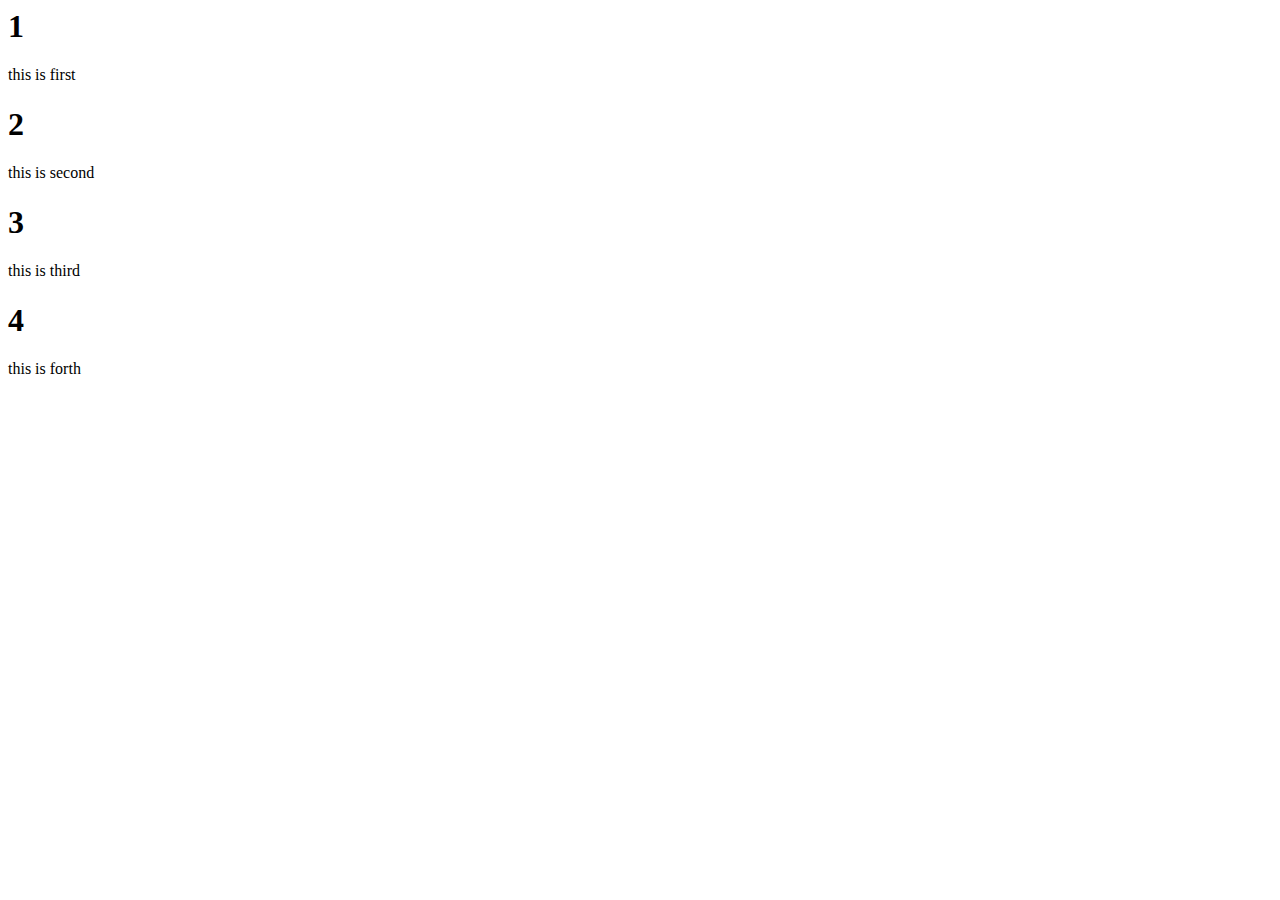
<file: index.html>
<html>
<head>
<style type="text/css" href="jquery-ui-1.11.4.custom/jquery-ui.structure.css"></style>
<script type="text/js"href="jquery-ui-1.11.4.custom/jquery-ui.min.js"></script>
<script type="text/js"href="jquery-ui-1.11.4.custom/jquery-ui.js"></script>
<script type="text/js">
$(document).ready(function(){
$("#one").tooltip();
});



</script>
<head>
<body>
<div id="one">
<div><h1>1</h1> this is first</div>
<div><h1>2</h1> this is second</div>
<div><h1>3</h1> this is third</div>
<div><h1>4</h1> this is forth</div>

</div>
</body>
</html>
</file>
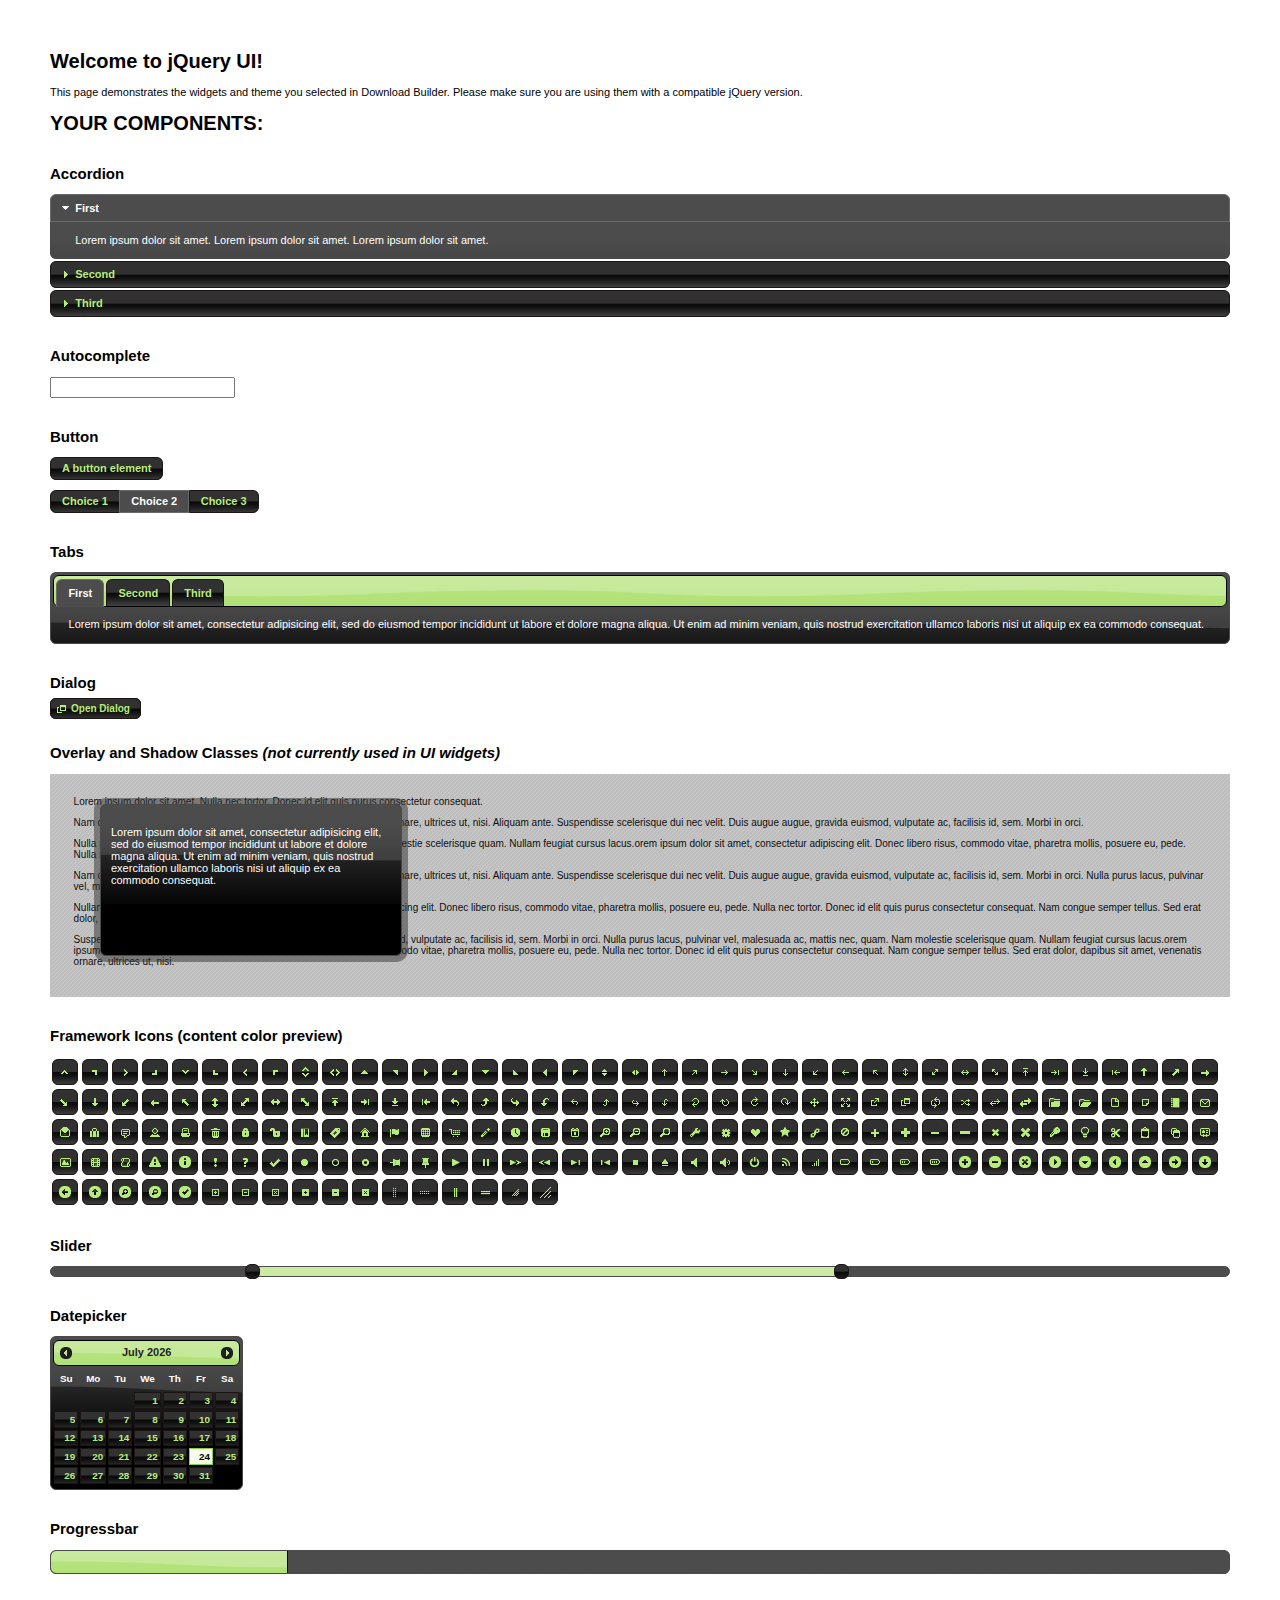
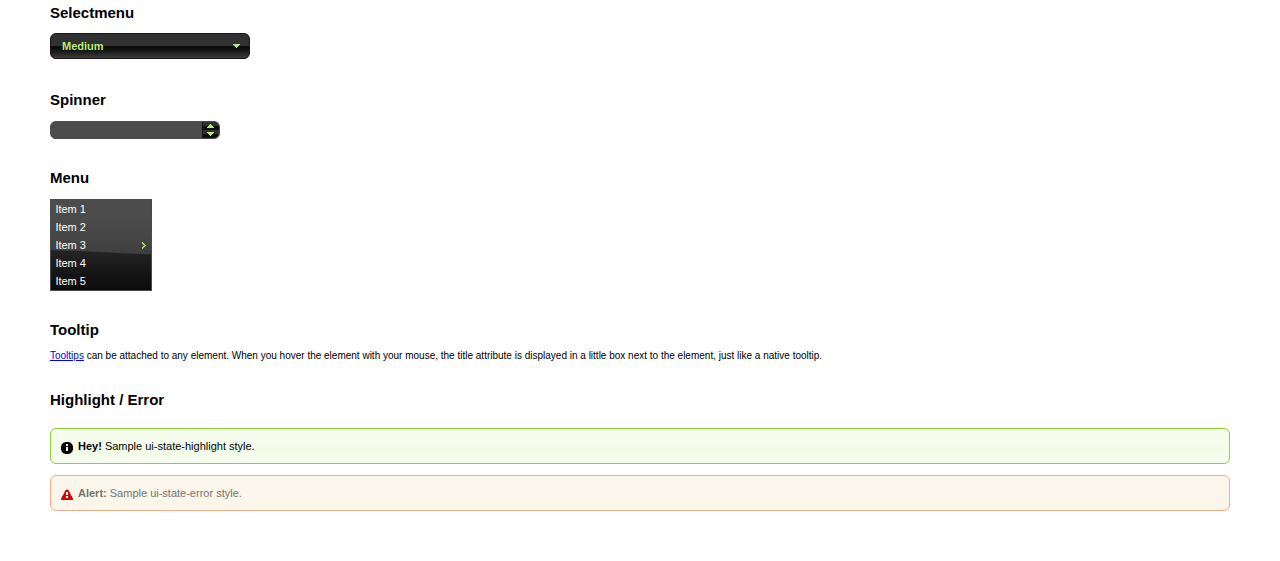
<file: jquery-ui-1.11.4.custom/jquery-ui-1.11.4.custom/index.html>
<!doctype html>
<html lang="us">
<head>
	<meta charset="utf-8">
	<title>jQuery UI Example Page</title>
	<link href="jquery-ui.css" rel="stylesheet">
	<style>
	body{
		font: 62.5% "Trebuchet MS", sans-serif;
		margin: 50px;
	}
	.demoHeaders {
		margin-top: 2em;
	}
	#dialog-link {
		padding: .4em 1em .4em 20px;
		text-decoration: none;
		position: relative;
	}
	#dialog-link span.ui-icon {
		margin: 0 5px 0 0;
		position: absolute;
		left: .2em;
		top: 50%;
		margin-top: -8px;
	}
	#icons {
		margin: 0;
		padding: 0;
	}
	#icons li {
		margin: 2px;
		position: relative;
		padding: 4px 0;
		cursor: pointer;
		float: left;
		list-style: none;
	}
	#icons span.ui-icon {
		float: left;
		margin: 0 4px;
	}
	.fakewindowcontain .ui-widget-overlay {
		position: absolute;
	}
	select {
		width: 200px;
	}
	</style>
</head>
<body>

<h1>Welcome to jQuery UI!</h1>

<div class="ui-widget">
	<p>This page demonstrates the widgets and theme you selected in Download Builder. Please make sure you are using them with a compatible jQuery version.</p>
</div>

<h1>YOUR COMPONENTS:</h1>


<!-- Accordion -->
<h2 class="demoHeaders">Accordion</h2>
<div id="accordion">
	<h3>First</h3>
	<div>Lorem ipsum dolor sit amet. Lorem ipsum dolor sit amet. Lorem ipsum dolor sit amet.</div>
	<h3>Second</h3>
	<div>Phasellus mattis tincidunt nibh.</div>
	<h3>Third</h3>
	<div>Nam dui erat, auctor a, dignissim quis.</div>
</div>



<!-- Autocomplete -->
<h2 class="demoHeaders">Autocomplete</h2>
<div>
	<input id="autocomplete" title="type &quot;a&quot;">
</div>



<!-- Button -->
<h2 class="demoHeaders">Button</h2>
<button id="button">A button element</button>
<form style="margin-top: 1em;">
	<div id="radioset">
		<input type="radio" id="radio1" name="radio"><label for="radio1">Choice 1</label>
		<input type="radio" id="radio2" name="radio" checked="checked"><label for="radio2">Choice 2</label>
		<input type="radio" id="radio3" name="radio"><label for="radio3">Choice 3</label>
	</div>
</form>



<!-- Tabs -->
<h2 class="demoHeaders">Tabs</h2>
<div id="tabs">
	<ul>
		<li><a href="#tabs-1">First</a></li>
		<li><a href="#tabs-2">Second</a></li>
		<li><a href="#tabs-3">Third</a></li>
	</ul>
	<div id="tabs-1">Lorem ipsum dolor sit amet, consectetur adipisicing elit, sed do eiusmod tempor incididunt ut labore et dolore magna aliqua. Ut enim ad minim veniam, quis nostrud exercitation ullamco laboris nisi ut aliquip ex ea commodo consequat.</div>
	<div id="tabs-2">Phasellus mattis tincidunt nibh. Cras orci urna, blandit id, pretium vel, aliquet ornare, felis. Maecenas scelerisque sem non nisl. Fusce sed lorem in enim dictum bibendum.</div>
	<div id="tabs-3">Nam dui erat, auctor a, dignissim quis, sollicitudin eu, felis. Pellentesque nisi urna, interdum eget, sagittis et, consequat vestibulum, lacus. Mauris porttitor ullamcorper augue.</div>
</div>



<!-- Dialog NOTE: Dialog is not generated by UI in this demo so it can be visually styled in themeroller-->
<h2 class="demoHeaders">Dialog</h2>
<p><a href="#" id="dialog-link" class="ui-state-default ui-corner-all"><span class="ui-icon ui-icon-newwin"></span>Open Dialog</a></p>

<h2 class="demoHeaders">Overlay and Shadow Classes <em>(not currently used in UI widgets)</em></h2>
<div style="position: relative; width: 96%; height: 200px; padding:1% 2%; overflow:hidden;" class="fakewindowcontain">
	<p>Lorem ipsum dolor sit amet,  Nulla nec tortor. Donec id elit quis purus consectetur consequat. </p><p>Nam congue semper tellus. Sed erat dolor, dapibus sit amet, venenatis ornare, ultrices ut, nisi. Aliquam ante. Suspendisse scelerisque dui nec velit. Duis augue augue, gravida euismod, vulputate ac, facilisis id, sem. Morbi in orci. </p><p>Nulla purus lacus, pulvinar vel, malesuada ac, mattis nec, quam. Nam molestie scelerisque quam. Nullam feugiat cursus lacus.orem ipsum dolor sit amet, consectetur adipiscing elit. Donec libero risus, commodo vitae, pharetra mollis, posuere eu, pede. Nulla nec tortor. Donec id elit quis purus consectetur consequat. </p><p>Nam congue semper tellus. Sed erat dolor, dapibus sit amet, venenatis ornare, ultrices ut, nisi. Aliquam ante. Suspendisse scelerisque dui nec velit. Duis augue augue, gravida euismod, vulputate ac, facilisis id, sem. Morbi in orci. Nulla purus lacus, pulvinar vel, malesuada ac, mattis nec, quam. Nam molestie scelerisque quam. </p><p>Nullam feugiat cursus lacus.orem ipsum dolor sit amet, consectetur adipiscing elit. Donec libero risus, commodo vitae, pharetra mollis, posuere eu, pede. Nulla nec tortor. Donec id elit quis purus consectetur consequat. Nam congue semper tellus. Sed erat dolor, dapibus sit amet, venenatis ornare, ultrices ut, nisi. Aliquam ante. </p><p>Suspendisse scelerisque dui nec velit. Duis augue augue, gravida euismod, vulputate ac, facilisis id, sem. Morbi in orci. Nulla purus lacus, pulvinar vel, malesuada ac, mattis nec, quam. Nam molestie scelerisque quam. Nullam feugiat cursus lacus.orem ipsum dolor sit amet, consectetur adipiscing elit. Donec libero risus, commodo vitae, pharetra mollis, posuere eu, pede. Nulla nec tortor. Donec id elit quis purus consectetur consequat. Nam congue semper tellus. Sed erat dolor, dapibus sit amet, venenatis ornare, ultrices ut, nisi. </p>

	<!-- ui-dialog -->
	<div class="ui-overlay"><div class="ui-widget-overlay"></div><div class="ui-widget-shadow ui-corner-all" style="width: 302px; height: 152px; position: absolute; left: 50px; top: 30px;"></div></div>
	<div style="position: absolute; width: 280px; height: 130px;left: 50px; top: 30px; padding: 10px;" class="ui-widget ui-widget-content ui-corner-all">
		<div class="ui-dialog-content ui-widget-content" style="background: none; border: 0;">
			<p>Lorem ipsum dolor sit amet, consectetur adipisicing elit, sed do eiusmod tempor incididunt ut labore et dolore magna aliqua. Ut enim ad minim veniam, quis nostrud exercitation ullamco laboris nisi ut aliquip ex ea commodo consequat.</p>
		</div>
	</div>

</div>

<!-- ui-dialog -->
<div id="dialog" title="Dialog Title">
	<p>Lorem ipsum dolor sit amet, consectetur adipisicing elit, sed do eiusmod tempor incididunt ut labore et dolore magna aliqua. Ut enim ad minim veniam, quis nostrud exercitation ullamco laboris nisi ut aliquip ex ea commodo consequat.</p>
</div>



<h2 class="demoHeaders">Framework Icons (content color preview)</h2>
<ul id="icons" class="ui-widget ui-helper-clearfix">
	<li class="ui-state-default ui-corner-all" title=".ui-icon-carat-1-n"><span class="ui-icon ui-icon-carat-1-n"></span></li>
	<li class="ui-state-default ui-corner-all" title=".ui-icon-carat-1-ne"><span class="ui-icon ui-icon-carat-1-ne"></span></li>
	<li class="ui-state-default ui-corner-all" title=".ui-icon-carat-1-e"><span class="ui-icon ui-icon-carat-1-e"></span></li>
	<li class="ui-state-default ui-corner-all" title=".ui-icon-carat-1-se"><span class="ui-icon ui-icon-carat-1-se"></span></li>
	<li class="ui-state-default ui-corner-all" title=".ui-icon-carat-1-s"><span class="ui-icon ui-icon-carat-1-s"></span></li>
	<li class="ui-state-default ui-corner-all" title=".ui-icon-carat-1-sw"><span class="ui-icon ui-icon-carat-1-sw"></span></li>
	<li class="ui-state-default ui-corner-all" title=".ui-icon-carat-1-w"><span class="ui-icon ui-icon-carat-1-w"></span></li>
	<li class="ui-state-default ui-corner-all" title=".ui-icon-carat-1-nw"><span class="ui-icon ui-icon-carat-1-nw"></span></li>
	<li class="ui-state-default ui-corner-all" title=".ui-icon-carat-2-n-s"><span class="ui-icon ui-icon-carat-2-n-s"></span></li>
	<li class="ui-state-default ui-corner-all" title=".ui-icon-carat-2-e-w"><span class="ui-icon ui-icon-carat-2-e-w"></span></li>
	<li class="ui-state-default ui-corner-all" title=".ui-icon-triangle-1-n"><span class="ui-icon ui-icon-triangle-1-n"></span></li>
	<li class="ui-state-default ui-corner-all" title=".ui-icon-triangle-1-ne"><span class="ui-icon ui-icon-triangle-1-ne"></span></li>
	<li class="ui-state-default ui-corner-all" title=".ui-icon-triangle-1-e"><span class="ui-icon ui-icon-triangle-1-e"></span></li>
	<li class="ui-state-default ui-corner-all" title=".ui-icon-triangle-1-se"><span class="ui-icon ui-icon-triangle-1-se"></span></li>
	<li class="ui-state-default ui-corner-all" title=".ui-icon-triangle-1-s"><span class="ui-icon ui-icon-triangle-1-s"></span></li>
	<li class="ui-state-default ui-corner-all" title=".ui-icon-triangle-1-sw"><span class="ui-icon ui-icon-triangle-1-sw"></span></li>
	<li class="ui-state-default ui-corner-all" title=".ui-icon-triangle-1-w"><span class="ui-icon ui-icon-triangle-1-w"></span></li>
	<li class="ui-state-default ui-corner-all" title=".ui-icon-triangle-1-nw"><span class="ui-icon ui-icon-triangle-1-nw"></span></li>
	<li class="ui-state-default ui-corner-all" title=".ui-icon-triangle-2-n-s"><span class="ui-icon ui-icon-triangle-2-n-s"></span></li>
	<li class="ui-state-default ui-corner-all" title=".ui-icon-triangle-2-e-w"><span class="ui-icon ui-icon-triangle-2-e-w"></span></li>
	<li class="ui-state-default ui-corner-all" title=".ui-icon-arrow-1-n"><span class="ui-icon ui-icon-arrow-1-n"></span></li>
	<li class="ui-state-default ui-corner-all" title=".ui-icon-arrow-1-ne"><span class="ui-icon ui-icon-arrow-1-ne"></span></li>
	<li class="ui-state-default ui-corner-all" title=".ui-icon-arrow-1-e"><span class="ui-icon ui-icon-arrow-1-e"></span></li>
	<li class="ui-state-default ui-corner-all" title=".ui-icon-arrow-1-se"><span class="ui-icon ui-icon-arrow-1-se"></span></li>
	<li class="ui-state-default ui-corner-all" title=".ui-icon-arrow-1-s"><span class="ui-icon ui-icon-arrow-1-s"></span></li>
	<li class="ui-state-default ui-corner-all" title=".ui-icon-arrow-1-sw"><span class="ui-icon ui-icon-arrow-1-sw"></span></li>
	<li class="ui-state-default ui-corner-all" title=".ui-icon-arrow-1-w"><span class="ui-icon ui-icon-arrow-1-w"></span></li>
	<li class="ui-state-default ui-corner-all" title=".ui-icon-arrow-1-nw"><span class="ui-icon ui-icon-arrow-1-nw"></span></li>
	<li class="ui-state-default ui-corner-all" title=".ui-icon-arrow-2-n-s"><span class="ui-icon ui-icon-arrow-2-n-s"></span></li>
	<li class="ui-state-default ui-corner-all" title=".ui-icon-arrow-2-ne-sw"><span class="ui-icon ui-icon-arrow-2-ne-sw"></span></li>
	<li class="ui-state-default ui-corner-all" title=".ui-icon-arrow-2-e-w"><span class="ui-icon ui-icon-arrow-2-e-w"></span></li>
	<li class="ui-state-default ui-corner-all" title=".ui-icon-arrow-2-se-nw"><span class="ui-icon ui-icon-arrow-2-se-nw"></span></li>
	<li class="ui-state-default ui-corner-all" title=".ui-icon-arrowstop-1-n"><span class="ui-icon ui-icon-arrowstop-1-n"></span></li>
	<li class="ui-state-default ui-corner-all" title=".ui-icon-arrowstop-1-e"><span class="ui-icon ui-icon-arrowstop-1-e"></span></li>
	<li class="ui-state-default ui-corner-all" title=".ui-icon-arrowstop-1-s"><span class="ui-icon ui-icon-arrowstop-1-s"></span></li>
	<li class="ui-state-default ui-corner-all" title=".ui-icon-arrowstop-1-w"><span class="ui-icon ui-icon-arrowstop-1-w"></span></li>
	<li class="ui-state-default ui-corner-all" title=".ui-icon-arrowthick-1-n"><span class="ui-icon ui-icon-arrowthick-1-n"></span></li>
	<li class="ui-state-default ui-corner-all" title=".ui-icon-arrowthick-1-ne"><span class="ui-icon ui-icon-arrowthick-1-ne"></span></li>
	<li class="ui-state-default ui-corner-all" title=".ui-icon-arrowthick-1-e"><span class="ui-icon ui-icon-arrowthick-1-e"></span></li>
	<li class="ui-state-default ui-corner-all" title=".ui-icon-arrowthick-1-se"><span class="ui-icon ui-icon-arrowthick-1-se"></span></li>
	<li class="ui-state-default ui-corner-all" title=".ui-icon-arrowthick-1-s"><span class="ui-icon ui-icon-arrowthick-1-s"></span></li>
	<li class="ui-state-default ui-corner-all" title=".ui-icon-arrowthick-1-sw"><span class="ui-icon ui-icon-arrowthick-1-sw"></span></li>
	<li class="ui-state-default ui-corner-all" title=".ui-icon-arrowthick-1-w"><span class="ui-icon ui-icon-arrowthick-1-w"></span></li>
	<li class="ui-state-default ui-corner-all" title=".ui-icon-arrowthick-1-nw"><span class="ui-icon ui-icon-arrowthick-1-nw"></span></li>
	<li class="ui-state-default ui-corner-all" title=".ui-icon-arrowthick-2-n-s"><span class="ui-icon ui-icon-arrowthick-2-n-s"></span></li>
	<li class="ui-state-default ui-corner-all" title=".ui-icon-arrowthick-2-ne-sw"><span class="ui-icon ui-icon-arrowthick-2-ne-sw"></span></li>
	<li class="ui-state-default ui-corner-all" title=".ui-icon-arrowthick-2-e-w"><span class="ui-icon ui-icon-arrowthick-2-e-w"></span></li>
	<li class="ui-state-default ui-corner-all" title=".ui-icon-arrowthick-2-se-nw"><span class="ui-icon ui-icon-arrowthick-2-se-nw"></span></li>
	<li class="ui-state-default ui-corner-all" title=".ui-icon-arrowthickstop-1-n"><span class="ui-icon ui-icon-arrowthickstop-1-n"></span></li>
	<li class="ui-state-default ui-corner-all" title=".ui-icon-arrowthickstop-1-e"><span class="ui-icon ui-icon-arrowthickstop-1-e"></span></li>
	<li class="ui-state-default ui-corner-all" title=".ui-icon-arrowthickstop-1-s"><span class="ui-icon ui-icon-arrowthickstop-1-s"></span></li>
	<li class="ui-state-default ui-corner-all" title=".ui-icon-arrowthickstop-1-w"><span class="ui-icon ui-icon-arrowthickstop-1-w"></span></li>
	<li class="ui-state-default ui-corner-all" title=".ui-icon-arrowreturnthick-1-w"><span class="ui-icon ui-icon-arrowreturnthick-1-w"></span></li>
	<li class="ui-state-default ui-corner-all" title=".ui-icon-arrowreturnthick-1-n"><span class="ui-icon ui-icon-arrowreturnthick-1-n"></span></li>
	<li class="ui-state-default ui-corner-all" title=".ui-icon-arrowreturnthick-1-e"><span class="ui-icon ui-icon-arrowreturnthick-1-e"></span></li>
	<li class="ui-state-default ui-corner-all" title=".ui-icon-arrowreturnthick-1-s"><span class="ui-icon ui-icon-arrowreturnthick-1-s"></span></li>
	<li class="ui-state-default ui-corner-all" title=".ui-icon-arrowreturn-1-w"><span class="ui-icon ui-icon-arrowreturn-1-w"></span></li>
	<li class="ui-state-default ui-corner-all" title=".ui-icon-arrowreturn-1-n"><span class="ui-icon ui-icon-arrowreturn-1-n"></span></li>
	<li class="ui-state-default ui-corner-all" title=".ui-icon-arrowreturn-1-e"><span class="ui-icon ui-icon-arrowreturn-1-e"></span></li>
	<li class="ui-state-default ui-corner-all" title=".ui-icon-arrowreturn-1-s"><span class="ui-icon ui-icon-arrowreturn-1-s"></span></li>
	<li class="ui-state-default ui-corner-all" title=".ui-icon-arrowrefresh-1-w"><span class="ui-icon ui-icon-arrowrefresh-1-w"></span></li>
	<li class="ui-state-default ui-corner-all" title=".ui-icon-arrowrefresh-1-n"><span class="ui-icon ui-icon-arrowrefresh-1-n"></span></li>
	<li class="ui-state-default ui-corner-all" title=".ui-icon-arrowrefresh-1-e"><span class="ui-icon ui-icon-arrowrefresh-1-e"></span></li>
	<li class="ui-state-default ui-corner-all" title=".ui-icon-arrowrefresh-1-s"><span class="ui-icon ui-icon-arrowrefresh-1-s"></span></li>
	<li class="ui-state-default ui-corner-all" title=".ui-icon-arrow-4"><span class="ui-icon ui-icon-arrow-4"></span></li>
	<li class="ui-state-default ui-corner-all" title=".ui-icon-arrow-4-diag"><span class="ui-icon ui-icon-arrow-4-diag"></span></li>
	<li class="ui-state-default ui-corner-all" title=".ui-icon-extlink"><span class="ui-icon ui-icon-extlink"></span></li>
	<li class="ui-state-default ui-corner-all" title=".ui-icon-newwin"><span class="ui-icon ui-icon-newwin"></span></li>
	<li class="ui-state-default ui-corner-all" title=".ui-icon-refresh"><span class="ui-icon ui-icon-refresh"></span></li>
	<li class="ui-state-default ui-corner-all" title=".ui-icon-shuffle"><span class="ui-icon ui-icon-shuffle"></span></li>
	<li class="ui-state-default ui-corner-all" title=".ui-icon-transfer-e-w"><span class="ui-icon ui-icon-transfer-e-w"></span></li>
	<li class="ui-state-default ui-corner-all" title=".ui-icon-transferthick-e-w"><span class="ui-icon ui-icon-transferthick-e-w"></span></li>
	<li class="ui-state-default ui-corner-all" title=".ui-icon-folder-collapsed"><span class="ui-icon ui-icon-folder-collapsed"></span></li>
	<li class="ui-state-default ui-corner-all" title=".ui-icon-folder-open"><span class="ui-icon ui-icon-folder-open"></span></li>
	<li class="ui-state-default ui-corner-all" title=".ui-icon-document"><span class="ui-icon ui-icon-document"></span></li>
	<li class="ui-state-default ui-corner-all" title=".ui-icon-document-b"><span class="ui-icon ui-icon-document-b"></span></li>
	<li class="ui-state-default ui-corner-all" title=".ui-icon-note"><span class="ui-icon ui-icon-note"></span></li>
	<li class="ui-state-default ui-corner-all" title=".ui-icon-mail-closed"><span class="ui-icon ui-icon-mail-closed"></span></li>
	<li class="ui-state-default ui-corner-all" title=".ui-icon-mail-open"><span class="ui-icon ui-icon-mail-open"></span></li>
	<li class="ui-state-default ui-corner-all" title=".ui-icon-suitcase"><span class="ui-icon ui-icon-suitcase"></span></li>
	<li class="ui-state-default ui-corner-all" title=".ui-icon-comment"><span class="ui-icon ui-icon-comment"></span></li>
	<li class="ui-state-default ui-corner-all" title=".ui-icon-person"><span class="ui-icon ui-icon-person"></span></li>
	<li class="ui-state-default ui-corner-all" title=".ui-icon-print"><span class="ui-icon ui-icon-print"></span></li>
	<li class="ui-state-default ui-corner-all" title=".ui-icon-trash"><span class="ui-icon ui-icon-trash"></span></li>
	<li class="ui-state-default ui-corner-all" title=".ui-icon-locked"><span class="ui-icon ui-icon-locked"></span></li>
	<li class="ui-state-default ui-corner-all" title=".ui-icon-unlocked"><span class="ui-icon ui-icon-unlocked"></span></li>
	<li class="ui-state-default ui-corner-all" title=".ui-icon-bookmark"><span class="ui-icon ui-icon-bookmark"></span></li>
	<li class="ui-state-default ui-corner-all" title=".ui-icon-tag"><span class="ui-icon ui-icon-tag"></span></li>
	<li class="ui-state-default ui-corner-all" title=".ui-icon-home"><span class="ui-icon ui-icon-home"></span></li>
	<li class="ui-state-default ui-corner-all" title=".ui-icon-flag"><span class="ui-icon ui-icon-flag"></span></li>
	<li class="ui-state-default ui-corner-all" title=".ui-icon-calculator"><span class="ui-icon ui-icon-calculator"></span></li>
	<li class="ui-state-default ui-corner-all" title=".ui-icon-cart"><span class="ui-icon ui-icon-cart"></span></li>
	<li class="ui-state-default ui-corner-all" title=".ui-icon-pencil"><span class="ui-icon ui-icon-pencil"></span></li>
	<li class="ui-state-default ui-corner-all" title=".ui-icon-clock"><span class="ui-icon ui-icon-clock"></span></li>
	<li class="ui-state-default ui-corner-all" title=".ui-icon-disk"><span class="ui-icon ui-icon-disk"></span></li>
	<li class="ui-state-default ui-corner-all" title=".ui-icon-calendar"><span class="ui-icon ui-icon-calendar"></span></li>
	<li class="ui-state-default ui-corner-all" title=".ui-icon-zoomin"><span class="ui-icon ui-icon-zoomin"></span></li>
	<li class="ui-state-default ui-corner-all" title=".ui-icon-zoomout"><span class="ui-icon ui-icon-zoomout"></span></li>
	<li class="ui-state-default ui-corner-all" title=".ui-icon-search"><span class="ui-icon ui-icon-search"></span></li>
	<li class="ui-state-default ui-corner-all" title=".ui-icon-wrench"><span class="ui-icon ui-icon-wrench"></span></li>
	<li class="ui-state-default ui-corner-all" title=".ui-icon-gear"><span class="ui-icon ui-icon-gear"></span></li>
	<li class="ui-state-default ui-corner-all" title=".ui-icon-heart"><span class="ui-icon ui-icon-heart"></span></li>
	<li class="ui-state-default ui-corner-all" title=".ui-icon-star"><span class="ui-icon ui-icon-star"></span></li>
	<li class="ui-state-default ui-corner-all" title=".ui-icon-link"><span class="ui-icon ui-icon-link"></span></li>
	<li class="ui-state-default ui-corner-all" title=".ui-icon-cancel"><span class="ui-icon ui-icon-cancel"></span></li>
	<li class="ui-state-default ui-corner-all" title=".ui-icon-plus"><span class="ui-icon ui-icon-plus"></span></li>
	<li class="ui-state-default ui-corner-all" title=".ui-icon-plusthick"><span class="ui-icon ui-icon-plusthick"></span></li>
	<li class="ui-state-default ui-corner-all" title=".ui-icon-minus"><span class="ui-icon ui-icon-minus"></span></li>
	<li class="ui-state-default ui-corner-all" title=".ui-icon-minusthick"><span class="ui-icon ui-icon-minusthick"></span></li>
	<li class="ui-state-default ui-corner-all" title=".ui-icon-close"><span class="ui-icon ui-icon-close"></span></li>
	<li class="ui-state-default ui-corner-all" title=".ui-icon-closethick"><span class="ui-icon ui-icon-closethick"></span></li>
	<li class="ui-state-default ui-corner-all" title=".ui-icon-key"><span class="ui-icon ui-icon-key"></span></li>
	<li class="ui-state-default ui-corner-all" title=".ui-icon-lightbulb"><span class="ui-icon ui-icon-lightbulb"></span></li>
	<li class="ui-state-default ui-corner-all" title=".ui-icon-scissors"><span class="ui-icon ui-icon-scissors"></span></li>
	<li class="ui-state-default ui-corner-all" title=".ui-icon-clipboard"><span class="ui-icon ui-icon-clipboard"></span></li>
	<li class="ui-state-default ui-corner-all" title=".ui-icon-copy"><span class="ui-icon ui-icon-copy"></span></li>
	<li class="ui-state-default ui-corner-all" title=".ui-icon-contact"><span class="ui-icon ui-icon-contact"></span></li>
	<li class="ui-state-default ui-corner-all" title=".ui-icon-image"><span class="ui-icon ui-icon-image"></span></li>
	<li class="ui-state-default ui-corner-all" title=".ui-icon-video"><span class="ui-icon ui-icon-video"></span></li>
	<li class="ui-state-default ui-corner-all" title=".ui-icon-script"><span class="ui-icon ui-icon-script"></span></li>
	<li class="ui-state-default ui-corner-all" title=".ui-icon-alert"><span class="ui-icon ui-icon-alert"></span></li>
	<li class="ui-state-default ui-corner-all" title=".ui-icon-info"><span class="ui-icon ui-icon-info"></span></li>
	<li class="ui-state-default ui-corner-all" title=".ui-icon-notice"><span class="ui-icon ui-icon-notice"></span></li>
	<li class="ui-state-default ui-corner-all" title=".ui-icon-help"><span class="ui-icon ui-icon-help"></span></li>
	<li class="ui-state-default ui-corner-all" title=".ui-icon-check"><span class="ui-icon ui-icon-check"></span></li>
	<li class="ui-state-default ui-corner-all" title=".ui-icon-bullet"><span class="ui-icon ui-icon-bullet"></span></li>
	<li class="ui-state-default ui-corner-all" title=".ui-icon-radio-off"><span class="ui-icon ui-icon-radio-off"></span></li>
	<li class="ui-state-default ui-corner-all" title=".ui-icon-radio-on"><span class="ui-icon ui-icon-radio-on"></span></li>
	<li class="ui-state-default ui-corner-all" title=".ui-icon-pin-w"><span class="ui-icon ui-icon-pin-w"></span></li>
	<li class="ui-state-default ui-corner-all" title=".ui-icon-pin-s"><span class="ui-icon ui-icon-pin-s"></span></li>
	<li class="ui-state-default ui-corner-all" title=".ui-icon-play"><span class="ui-icon ui-icon-play"></span></li>
	<li class="ui-state-default ui-corner-all" title=".ui-icon-pause"><span class="ui-icon ui-icon-pause"></span></li>
	<li class="ui-state-default ui-corner-all" title=".ui-icon-seek-next"><span class="ui-icon ui-icon-seek-next"></span></li>
	<li class="ui-state-default ui-corner-all" title=".ui-icon-seek-prev"><span class="ui-icon ui-icon-seek-prev"></span></li>
	<li class="ui-state-default ui-corner-all" title=".ui-icon-seek-end"><span class="ui-icon ui-icon-seek-end"></span></li>
	<li class="ui-state-default ui-corner-all" title=".ui-icon-seek-first"><span class="ui-icon ui-icon-seek-first"></span></li>
	<li class="ui-state-default ui-corner-all" title=".ui-icon-stop"><span class="ui-icon ui-icon-stop"></span></li>
	<li class="ui-state-default ui-corner-all" title=".ui-icon-eject"><span class="ui-icon ui-icon-eject"></span></li>
	<li class="ui-state-default ui-corner-all" title=".ui-icon-volume-off"><span class="ui-icon ui-icon-volume-off"></span></li>
	<li class="ui-state-default ui-corner-all" title=".ui-icon-volume-on"><span class="ui-icon ui-icon-volume-on"></span></li>
	<li class="ui-state-default ui-corner-all" title=".ui-icon-power"><span class="ui-icon ui-icon-power"></span></li>
	<li class="ui-state-default ui-corner-all" title=".ui-icon-signal-diag"><span class="ui-icon ui-icon-signal-diag"></span></li>
	<li class="ui-state-default ui-corner-all" title=".ui-icon-signal"><span class="ui-icon ui-icon-signal"></span></li>
	<li class="ui-state-default ui-corner-all" title=".ui-icon-battery-0"><span class="ui-icon ui-icon-battery-0"></span></li>
	<li class="ui-state-default ui-corner-all" title=".ui-icon-battery-1"><span class="ui-icon ui-icon-battery-1"></span></li>
	<li class="ui-state-default ui-corner-all" title=".ui-icon-battery-2"><span class="ui-icon ui-icon-battery-2"></span></li>
	<li class="ui-state-default ui-corner-all" title=".ui-icon-battery-3"><span class="ui-icon ui-icon-battery-3"></span></li>
	<li class="ui-state-default ui-corner-all" title=".ui-icon-circle-plus"><span class="ui-icon ui-icon-circle-plus"></span></li>
	<li class="ui-state-default ui-corner-all" title=".ui-icon-circle-minus"><span class="ui-icon ui-icon-circle-minus"></span></li>
	<li class="ui-state-default ui-corner-all" title=".ui-icon-circle-close"><span class="ui-icon ui-icon-circle-close"></span></li>
	<li class="ui-state-default ui-corner-all" title=".ui-icon-circle-triangle-e"><span class="ui-icon ui-icon-circle-triangle-e"></span></li>
	<li class="ui-state-default ui-corner-all" title=".ui-icon-circle-triangle-s"><span class="ui-icon ui-icon-circle-triangle-s"></span></li>
	<li class="ui-state-default ui-corner-all" title=".ui-icon-circle-triangle-w"><span class="ui-icon ui-icon-circle-triangle-w"></span></li>
	<li class="ui-state-default ui-corner-all" title=".ui-icon-circle-triangle-n"><span class="ui-icon ui-icon-circle-triangle-n"></span></li>
	<li class="ui-state-default ui-corner-all" title=".ui-icon-circle-arrow-e"><span class="ui-icon ui-icon-circle-arrow-e"></span></li>
	<li class="ui-state-default ui-corner-all" title=".ui-icon-circle-arrow-s"><span class="ui-icon ui-icon-circle-arrow-s"></span></li>
	<li class="ui-state-default ui-corner-all" title=".ui-icon-circle-arrow-w"><span class="ui-icon ui-icon-circle-arrow-w"></span></li>
	<li class="ui-state-default ui-corner-all" title=".ui-icon-circle-arrow-n"><span class="ui-icon ui-icon-circle-arrow-n"></span></li>
	<li class="ui-state-default ui-corner-all" title=".ui-icon-circle-zoomin"><span class="ui-icon ui-icon-circle-zoomin"></span></li>
	<li class="ui-state-default ui-corner-all" title=".ui-icon-circle-zoomout"><span class="ui-icon ui-icon-circle-zoomout"></span></li>
	<li class="ui-state-default ui-corner-all" title=".ui-icon-circle-check"><span class="ui-icon ui-icon-circle-check"></span></li>
	<li class="ui-state-default ui-corner-all" title=".ui-icon-circlesmall-plus"><span class="ui-icon ui-icon-circlesmall-plus"></span></li>
	<li class="ui-state-default ui-corner-all" title=".ui-icon-circlesmall-minus"><span class="ui-icon ui-icon-circlesmall-minus"></span></li>
	<li class="ui-state-default ui-corner-all" title=".ui-icon-circlesmall-close"><span class="ui-icon ui-icon-circlesmall-close"></span></li>
	<li class="ui-state-default ui-corner-all" title=".ui-icon-squaresmall-plus"><span class="ui-icon ui-icon-squaresmall-plus"></span></li>
	<li class="ui-state-default ui-corner-all" title=".ui-icon-squaresmall-minus"><span class="ui-icon ui-icon-squaresmall-minus"></span></li>
	<li class="ui-state-default ui-corner-all" title=".ui-icon-squaresmall-close"><span class="ui-icon ui-icon-squaresmall-close"></span></li>
	<li class="ui-state-default ui-corner-all" title=".ui-icon-grip-dotted-vertical"><span class="ui-icon ui-icon-grip-dotted-vertical"></span></li>
	<li class="ui-state-default ui-corner-all" title=".ui-icon-grip-dotted-horizontal"><span class="ui-icon ui-icon-grip-dotted-horizontal"></span></li>
	<li class="ui-state-default ui-corner-all" title=".ui-icon-grip-solid-vertical"><span class="ui-icon ui-icon-grip-solid-vertical"></span></li>
	<li class="ui-state-default ui-corner-all" title=".ui-icon-grip-solid-horizontal"><span class="ui-icon ui-icon-grip-solid-horizontal"></span></li>
	<li class="ui-state-default ui-corner-all" title=".ui-icon-gripsmall-diagonal-se"><span class="ui-icon ui-icon-gripsmall-diagonal-se"></span></li>
	<li class="ui-state-default ui-corner-all" title=".ui-icon-grip-diagonal-se"><span class="ui-icon ui-icon-grip-diagonal-se"></span></li>
</ul>


<!-- Slider -->
<h2 class="demoHeaders">Slider</h2>
<div id="slider"></div>



<!-- Datepicker -->
<h2 class="demoHeaders">Datepicker</h2>
<div id="datepicker"></div>



<!-- Progressbar -->
<h2 class="demoHeaders">Progressbar</h2>
<div id="progressbar"></div>



<!-- Progressbar -->
<h2 class="demoHeaders">Selectmenu</h2>
<select id="selectmenu">
	<option>Slower</option>
	<option>Slow</option>
	<option selected="selected">Medium</option>
	<option>Fast</option>
	<option>Faster</option>
</select>



<!-- Spinner -->
<h2 class="demoHeaders">Spinner</h2>
<input id="spinner">



<!-- Menu -->
<h2 class="demoHeaders">Menu</h2>
<ul style="width:100px;" id="menu">
	<li>Item 1</li>
	<li>Item 2</li>
	<li>Item 3
		<ul>
			<li>Item 3-1</li>
			<li>Item 3-2</li>
			<li>Item 3-3</li>
			<li>Item 3-4</li>
			<li>Item 3-5</li>
		</ul>
	</li>
	<li>Item 4</li>
	<li>Item 5</li>
</ul>



<!-- Tooltip -->
<h2 class="demoHeaders">Tooltip</h2>
<p id="tooltip">
	<a href="#" title="That&apos;s what this widget is">Tooltips</a> can be attached to any element. When you hover
the element with your mouse, the title attribute is displayed in a little box next to the element, just like a native tooltip.
</p>


<!-- Highlight / Error -->
<h2 class="demoHeaders">Highlight / Error</h2>
<div class="ui-widget">
	<div class="ui-state-highlight ui-corner-all" style="margin-top: 20px; padding: 0 .7em;">
		<p><span class="ui-icon ui-icon-info" style="float: left; margin-right: .3em;"></span>
		<strong>Hey!</strong> Sample ui-state-highlight style.</p>
	</div>
</div>
<br>
<div class="ui-widget">
	<div class="ui-state-error ui-corner-all" style="padding: 0 .7em;">
		<p><span class="ui-icon ui-icon-alert" style="float: left; margin-right: .3em;"></span>
		<strong>Alert:</strong> Sample ui-state-error style.</p>
	</div>
</div>

<script src="external/jquery/jquery.js"></script>
<script src="jquery-ui.js"></script>
<script>

$( "#accordion" ).accordion();



var availableTags = [
	"ActionScript",
	"AppleScript",
	"Asp",
	"BASIC",
	"C",
	"C++",
	"Clojure",
	"COBOL",
	"ColdFusion",
	"Erlang",
	"Fortran",
	"Groovy",
	"Haskell",
	"Java",
	"JavaScript",
	"Lisp",
	"Perl",
	"PHP",
	"Python",
	"Ruby",
	"Scala",
	"Scheme"
];
$( "#autocomplete" ).autocomplete({
	source: availableTags
});



$( "#button" ).button();
$( "#radioset" ).buttonset();



$( "#tabs" ).tabs();



$( "#dialog" ).dialog({
	autoOpen: false,
	width: 400,
	buttons: [
		{
			text: "Ok",
			click: function() {
				$( this ).dialog( "close" );
			}
		},
		{
			text: "Cancel",
			click: function() {
				$( this ).dialog( "close" );
			}
		}
	]
});

// Link to open the dialog
$( "#dialog-link" ).click(function( event ) {
	$( "#dialog" ).dialog( "open" );
	event.preventDefault();
});



$( "#datepicker" ).datepicker({
	inline: true
});



$( "#slider" ).slider({
	range: true,
	values: [ 17, 67 ]
});



$( "#progressbar" ).progressbar({
	value: 20
});



$( "#spinner" ).spinner();



$( "#menu" ).menu();



$( "#tooltip" ).tooltip();



$( "#selectmenu" ).selectmenu();


// Hover states on the static widgets
$( "#dialog-link, #icons li" ).hover(
	function() {
		$( this ).addClass( "ui-state-hover" );
	},
	function() {
		$( this ).removeClass( "ui-state-hover" );
	}
);
</script>
</body>
</html>
</file>
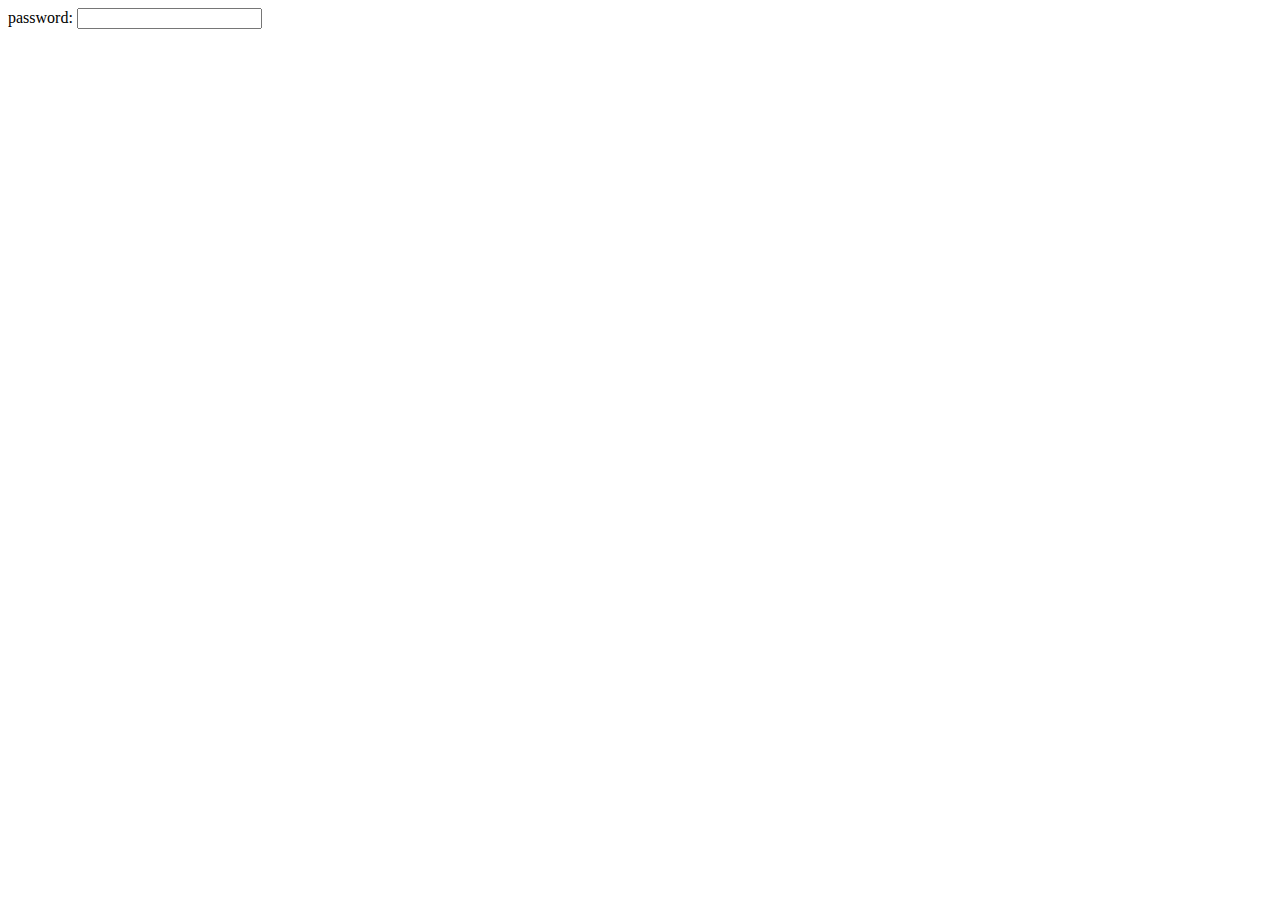
<file: validpassword.html>
<!DOCTYPE html>
<html>
<head>
<style type="text/css">
.p1{
color:red;
padding:7px;
font-size:20px;
}
.p2{
color:orange;
padding:7px;
font-size:20px;

}
.p3{
color:green;
padding:7px;
font-size:20px;
}


</style>
<script src="https://ajax.googleapis.com/ajax/libs/jquery/1.12.4/jquery.min.js"></script>
<script>



$(document).ready(function(){
    $("#mypass").keyup(function(){
	var len=$("#mypass").val().length;
	if(len<1)
	{
	$(".str").text("");
	$(".str").removeClass("p1");
	$(".str").removeClass("p2");
	$(".str").removeClass("p3");
	}
	else if(len<=4)
	{
	$(".str").text("week");
	$(".str").addClass("p1");
	$(".str").removeClass("p2");
	$(".str").removeClass("p3");
	}
	else if(len>4 && len<=8)
	{
	$(".str").text("good");
	$(".str").addClass("p2");
	$(".str").removeClass("p3");
	$(".str").removeClass("p1");
	}
	else if(len>8)
	{
    $(".str").text("strong");
	$(".str").addClass("p3");
	$(".str").removeClass("p2");
	$(".str").removeClass("p1");
	}
       
			
    });
});
</script>
</head>
<body>

password: <input type="password" name="pass" id="mypass"><span class="str"></span>

</body>
</html>
</file>
